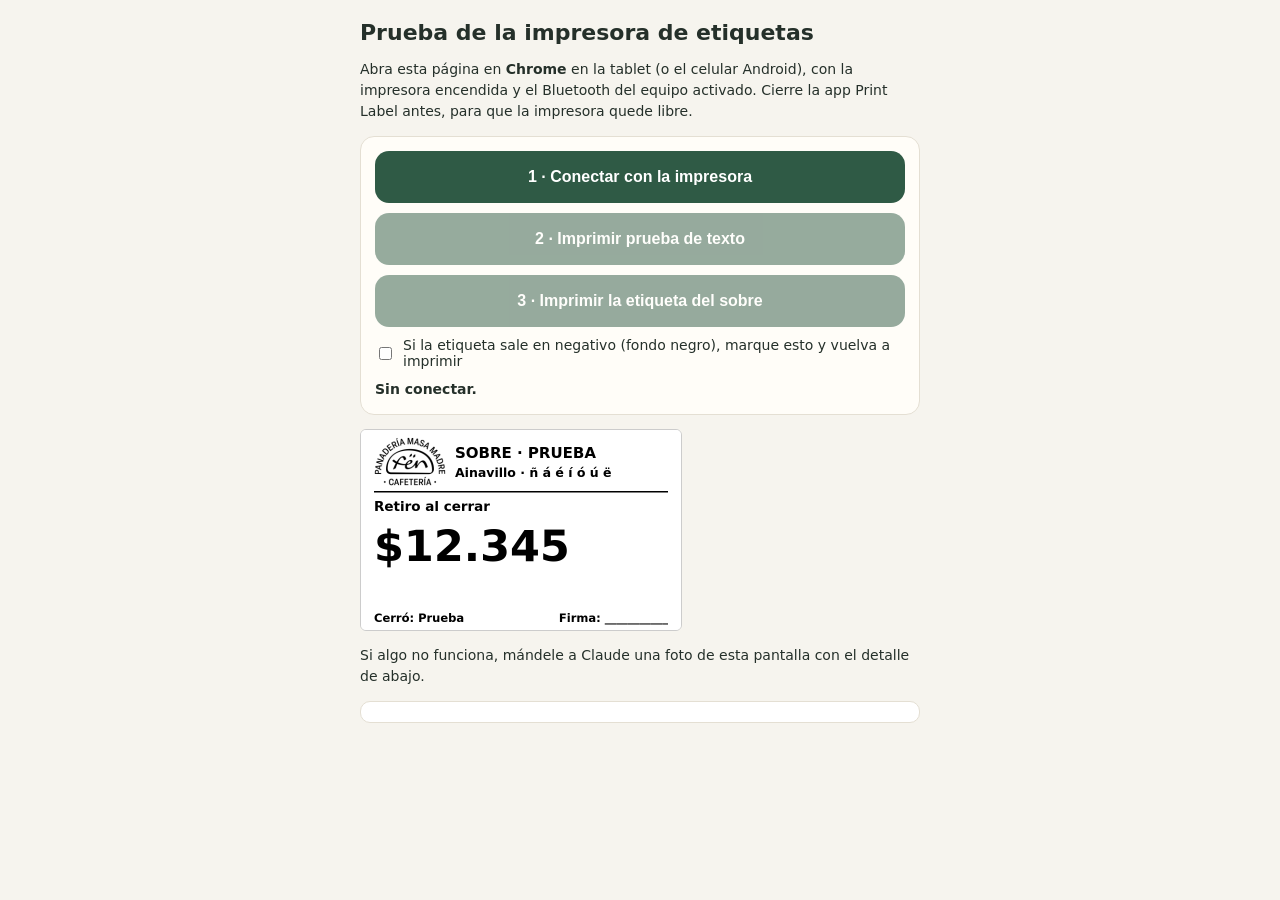
<file: prueba-impresora.html>
<!doctype html>
<html lang="es">
<head>
<meta charset="utf-8">
<meta name="viewport" content="width=device-width, initial-scale=1">
<title>Prueba de impresora de etiquetas · Fën</title>
<style>
body{margin:0;font-family:system-ui,-apple-system,Roboto,sans-serif;background:#F6F4EE;color:#25302A}
main{max-width:560px;margin:0 auto;padding:20px 16px 40px;display:flex;flex-direction:column;gap:14px}
h1{margin:0;font-size:22px}
p{margin:0;font-size:14px;line-height:1.5}
.btn{min-height:52px;border:0;border-radius:14px;background:#2F5A45;color:#fff;font-weight:800;font-size:16px;padding:0 16px}
.btn:disabled{opacity:.5}
.sec{background:#fff;color:#2F5A45;border:1.5px solid #2F5A45}
.caja{background:#FFFDF8;border:1px solid #E4DFD3;border-radius:14px;padding:14px;display:flex;flex-direction:column;gap:10px}
#estado{font-weight:700}
#log{font-family:ui-monospace,monospace;font-size:12px;white-space:pre-wrap;background:#fff;border:1px solid #E4DFD3;border-radius:10px;padding:10px;max-height:260px;overflow:auto}
canvas{width:100%;max-width:320px;border:1px solid #ccc;border-radius:6px;background:#fff}
label{font-size:14px;display:flex;gap:8px;align-items:center}
.mal{color:#82381F}.ok{color:#2B5A3E}
</style>
</head>
<body>
<main>
<h1>Prueba de la impresora de etiquetas</h1>
<p>Abra esta página en <b>Chrome</b> en la tablet (o el celular Android), con la impresora encendida y el Bluetooth del equipo activado. Cierre la app Print Label antes, para que la impresora quede libre.</p>
<div class="caja">
  <button class="btn" id="conectar">1 · Conectar con la impresora</button>
  <button class="btn" id="texto" disabled>2 · Imprimir prueba de texto</button>
  <button class="btn" id="etiqueta" disabled>3 · Imprimir la etiqueta del sobre</button>
  <label><input type="checkbox" id="invertir"> Si la etiqueta sale en negativo (fondo negro), marque esto y vuelva a imprimir</label>
  <p id="estado">Sin conectar.</p>
</div>
<canvas id="vista" width="640" height="400" aria-label="Vista de la etiqueta de prueba"></canvas>
<p>Si algo no funciona, mándele a Claude una foto de esta pantalla con el detalle de abajo.</p>
<div id="log" aria-live="polite"></div>
</main>
<script>
const LOGO = '[data-uri]';
const $ = id => document.getElementById(id);
const log = t => { $('log').textContent += t + '\n'; $('log').scrollTop = 1e9; };
const estado = (t, c) => { const e = $('estado'); e.textContent = t; e.className = c || ''; };
// Servicios que suelen usar estas impresoras por Bluetooth de bajo consumo
const SERVICIOS = [0x18f0, 0xff00, 0xffe0, 0xfee7, 0xae30, 0xae00, 0xfff0, 0xff80, 0x1800, 0x1801, 0x180a,
  '49535343-fe7d-4ae5-8fa9-9fafd205e455', 'e7810a71-73ae-499d-8c15-faa9aef0c3f2', '0000ff00-0000-1000-8000-00805f9b34fb'];
let car = null, dev = null;

function dibujar(c, logo) {
  const x = c.getContext('2d'), W = 640, H = 400, M = 26;
  x.fillStyle = '#fff'; x.fillRect(0, 0, W, H); x.fillStyle = '#000';
  const F = 'system-ui, Roboto, sans-serif';
  let tx = M;
  if (logo) { const h = 98, w = Math.round(h * logo.naturalWidth / logo.naturalHeight); x.drawImage(logo, M, 14, w, h); tx = M + w + 18; }
  x.font = `800 30px ${F}`; x.fillText('SOBRE · PRUEBA', tx, 56);
  x.font = `700 25px ${F}`; x.fillText('Ainavillo · ñ á é í ó ú ë', tx, 94);
  x.fillRect(M, 122, W - 2 * M, 3);
  x.font = `700 27px ${F}`; x.fillText('Retiro al cerrar', M, 162);
  x.font = `800 86px ${F}`; x.fillText('$12.345', M, 262);
  x.font = `600 23px ${F}`; x.fillText('Cerró: Prueba', M, H - 16);
  x.textAlign = 'right'; x.fillText('Firma: ___________', W - M, H - 16); x.textAlign = 'left';
}
const img = new Image(); img.onload = () => dibujar($('vista'), img); img.src = LOGO;

$('conectar').onclick = async () => {
  if (!navigator.bluetooth) { estado('Este navegador no puede conectarse por Bluetooth. Use Chrome en Android.', 'mal'); return; }
  try {
    estado('Elija "BlueTooth Printer" en la lista…');
    dev = await navigator.bluetooth.requestDevice({ acceptAllDevices: true, optionalServices: SERVICIOS });
    log('Equipo: ' + (dev.name || '(sin nombre)') + ' · ' + dev.id);
    const srv = await dev.gatt.connect();
    const ss = await srv.getPrimaryServices();
    car = null;
    for (const s of ss) {
      let cs = []; try { cs = await s.getCharacteristics(); } catch (e) {}
      for (const c of cs) {
        const p = c.properties;
        log(`Servicio ${s.uuid}\n  ${c.uuid}  ${p.write ? 'write ' : ''}${p.writeWithoutResponse ? 'writeNoResp ' : ''}${p.notify ? 'notify ' : ''}${p.read ? 'read' : ''}`);
        if (!car && (p.writeWithoutResponse || p.write) && !/^0000180[01a]/.test(s.uuid)) car = c;
      }
    }
    if (!car) { estado('Se conectó, pero no se encontró por dónde mandarle datos. Mándele a Claude una foto del detalle.', 'mal'); return; }
    log('Se usa: ' + car.uuid);
    estado('Conectada a ' + (dev.name || 'la impresora') + '. Pruebe imprimir.', 'ok');
    $('texto').disabled = false; $('etiqueta').disabled = false;
  } catch (e) { estado('No se conectó: ' + e.message, 'mal'); log('Error: ' + e.name + ' ' + e.message); }
};

async function enviar(bytes) {
  const n = car.properties.writeWithoutResponse ? 180 : 100;
  for (let i = 0; i < bytes.length; i += n) {
    const parte = bytes.slice(i, i + n);
    if (car.properties.writeWithoutResponse) await car.writeValueWithoutResponse(parte); else await car.writeValue(parte);
    if (i % 2000 < n) await new Promise(r => setTimeout(r, 20));
  }
}
const ascii = s => new TextEncoder().encode(s);
const junta = (...a) => { const t = a.reduce((s, x) => s + x.length, 0), o = new Uint8Array(t); let p = 0; a.forEach(x => { o.set(x, p); p += x.length; }); return o; };
const CAB = 'SIZE 80 mm,50 mm\r\nGAP 2 mm,0 mm\r\nDIRECTION 0\r\nDENSITY 8\r\nCLS\r\n';

$('texto').onclick = async () => {
  try { estado('Imprimiendo texto…'); await enviar(ascii(CAB + 'TEXT 40,60,"4",0,1,1,"PRUEBA FEN"\r\nTEXT 40,150,"3",0,1,1,"Impresion directa OK"\r\nPRINT 1,1\r\n'));
    estado('Enviado. ¿Salió una etiqueta con "PRUEBA FEN"?', 'ok'); log('Texto enviado'); }
  catch (e) { estado('No se pudo imprimir: ' + e.message, 'mal'); log('Error: ' + e.message); }
};
$('etiqueta').onclick = async () => {
  try {
    estado('Mandando la etiqueta (unos segundos)…');
    const c = $('vista'), d = c.getContext('2d').getImageData(0, 0, 640, 400).data, ab = 80, inv = $('invertir').checked;
    const bits = new Uint8Array(ab * 400);
    for (let y = 0; y < 400; y++) for (let x = 0; x < 640; x++) {
      const i = (y * 640 + x) * 4, negro = (d[i] + d[i + 1] + d[i + 2]) / 3 < 140;
      // En TSPL el bit en 0 imprime (negro); "invertir" lo da vuelta
      if (negro === inv) bits[y * ab + (x >> 3)] |= 0x80 >> (x & 7);
    }
    await enviar(junta(ascii(CAB + `BITMAP 0,0,${ab},400,0,`), bits, ascii('\r\nPRINT 1,1\r\n')));
    estado('Enviada. ¿Salió la etiqueta con el logo y las tildes?', 'ok'); log('Etiqueta enviada (' + bits.length + ' bytes)');
  } catch (e) { estado('No se pudo imprimir: ' + e.message, 'mal'); log('Error: ' + e.message); }
};
</script>
</body>
</html>
</file>
